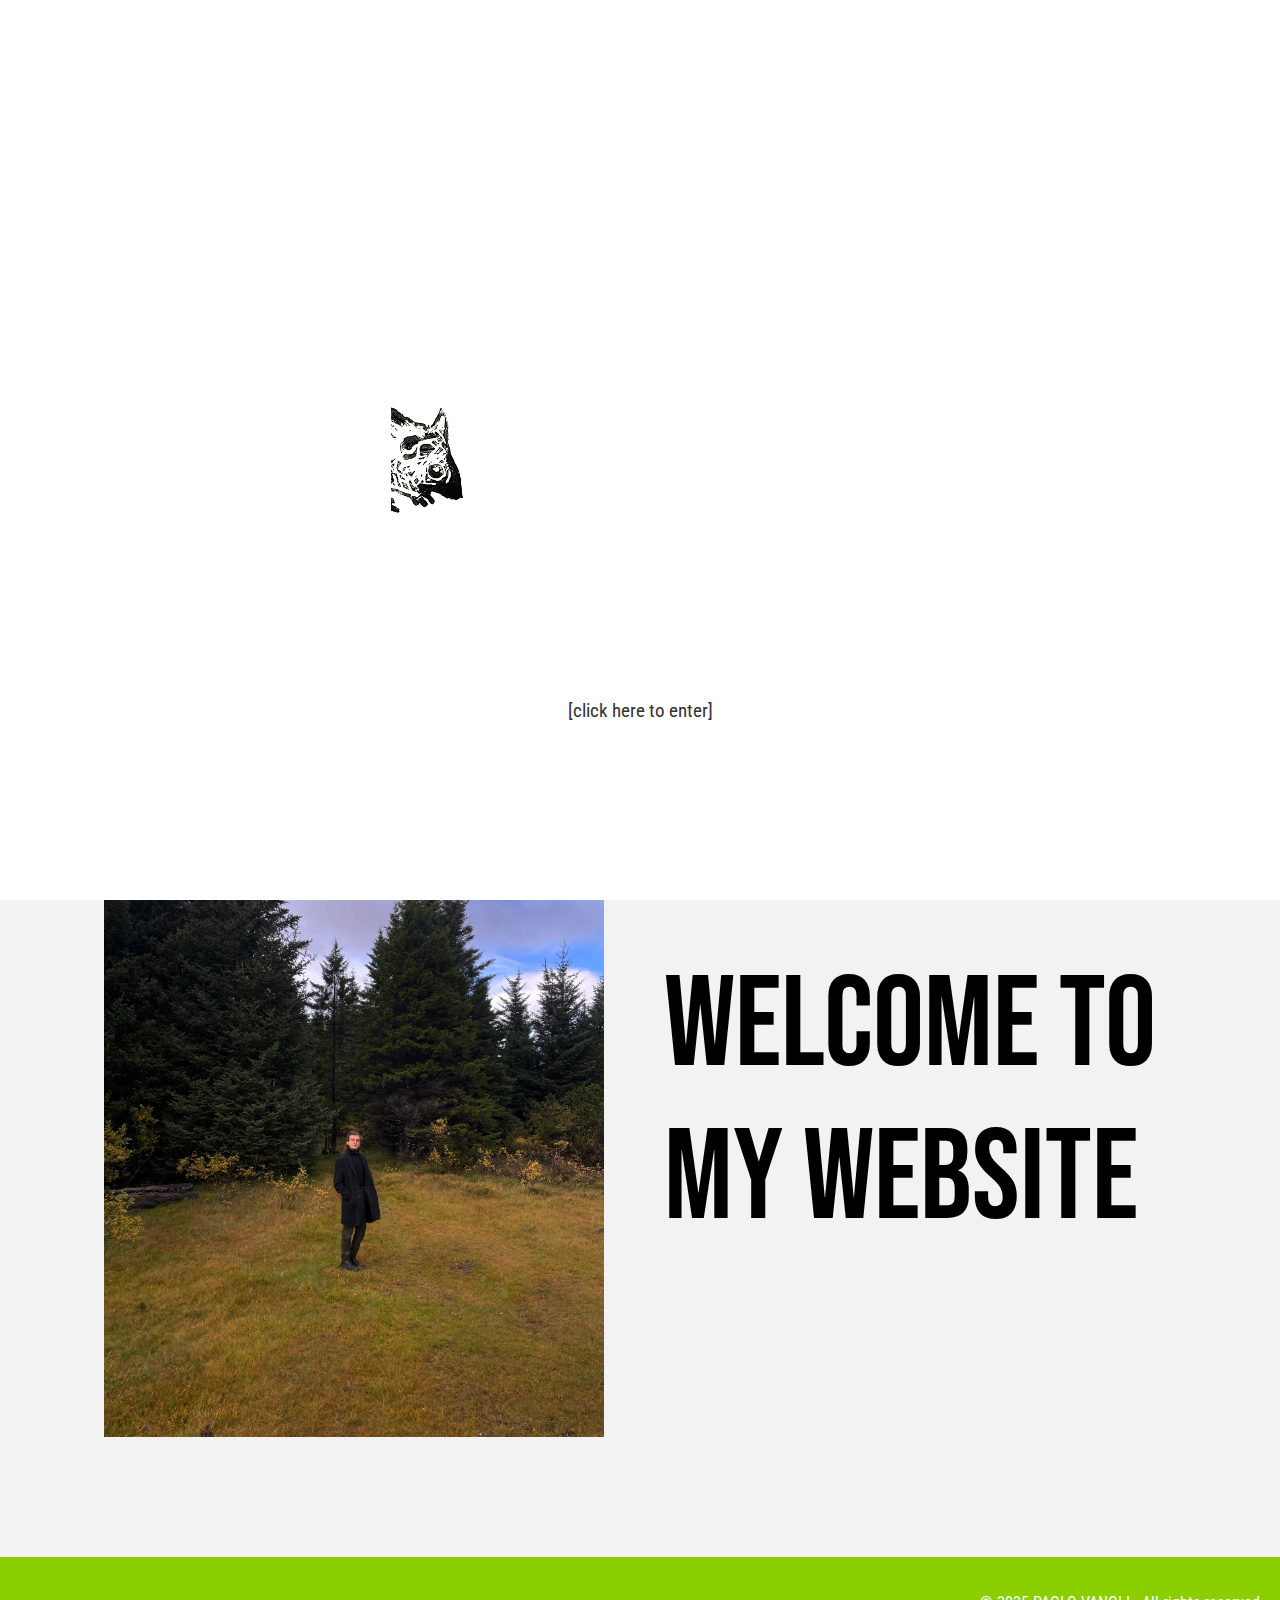
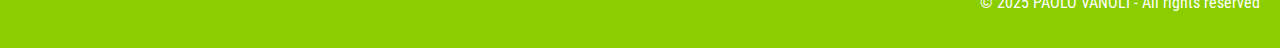
<file: index.html>
<!DOCTYPE html>
<html lang="en">
<head>
    <meta charset="UTF-8">
    <meta name="viewport" content="width=device-width, initial-scale=1.0">
    <meta name="description" content="Paolo Vanoli's Official Website and Portfolio">
    <meta name="author" content="Paolo Vanoli">

    <title>Paolo Vanoli</title>

	<link rel="preconnect" href="https://fonts.googleapis.com">
    <link rel="preconnect" href="https://fonts.gstatic.com" crossorigin>
    <link href="https://fonts.googleapis.com/css2?family=Bebas+Neue&family=Roboto+Condensed:wght@400;700&display=swap" rel="stylesheet">
	
	<link rel="stylesheet" href="styles.css">
    
    <link rel="icon" type="image/x-icon" href="images/IMG_2396.PNG">

</head>

<body>
    
    <div id="splash-screen"> <!--AI generated-->
        <video autoplay loop muted playsinline>
            <source src="topo.mp4" type="video/mp4">
        </video>
        <button id="enter-button">[click here to enter]</button>
    </div> 
    
    <header>
        <h1><a href="index.html">PAOLO VANOLI</a></h1>
        <nav>
            <ul>
                <li><a href="about.html">ABOUT</a></li>
                <li><a href="portfolio.html">PORTFOLIO</a></li>
                <li><a href="gallery.html">GALLERY</a></li>
                <li><a href="contact.html">CONTACT</a></li>
            </ul>
        </nav>
    </header>
    
    <figure>
        <img src="images/mouse.png" alt="Mouse Illustration">
    </figure>
    
    <main class="homepage">
        <img src="images/homepage.JPG" alt="Paolo Vanoli's portriat in the forest">
        <p>Welcome to<br>my website</p>
    </main>
    
    <footer>
        <p>© 2025 PAOLO VANOLI - All rights reserved</p>
    </footer>
    
    <script src="script.js"></script> <!--AI generated-->

</body>

</html>
</file>
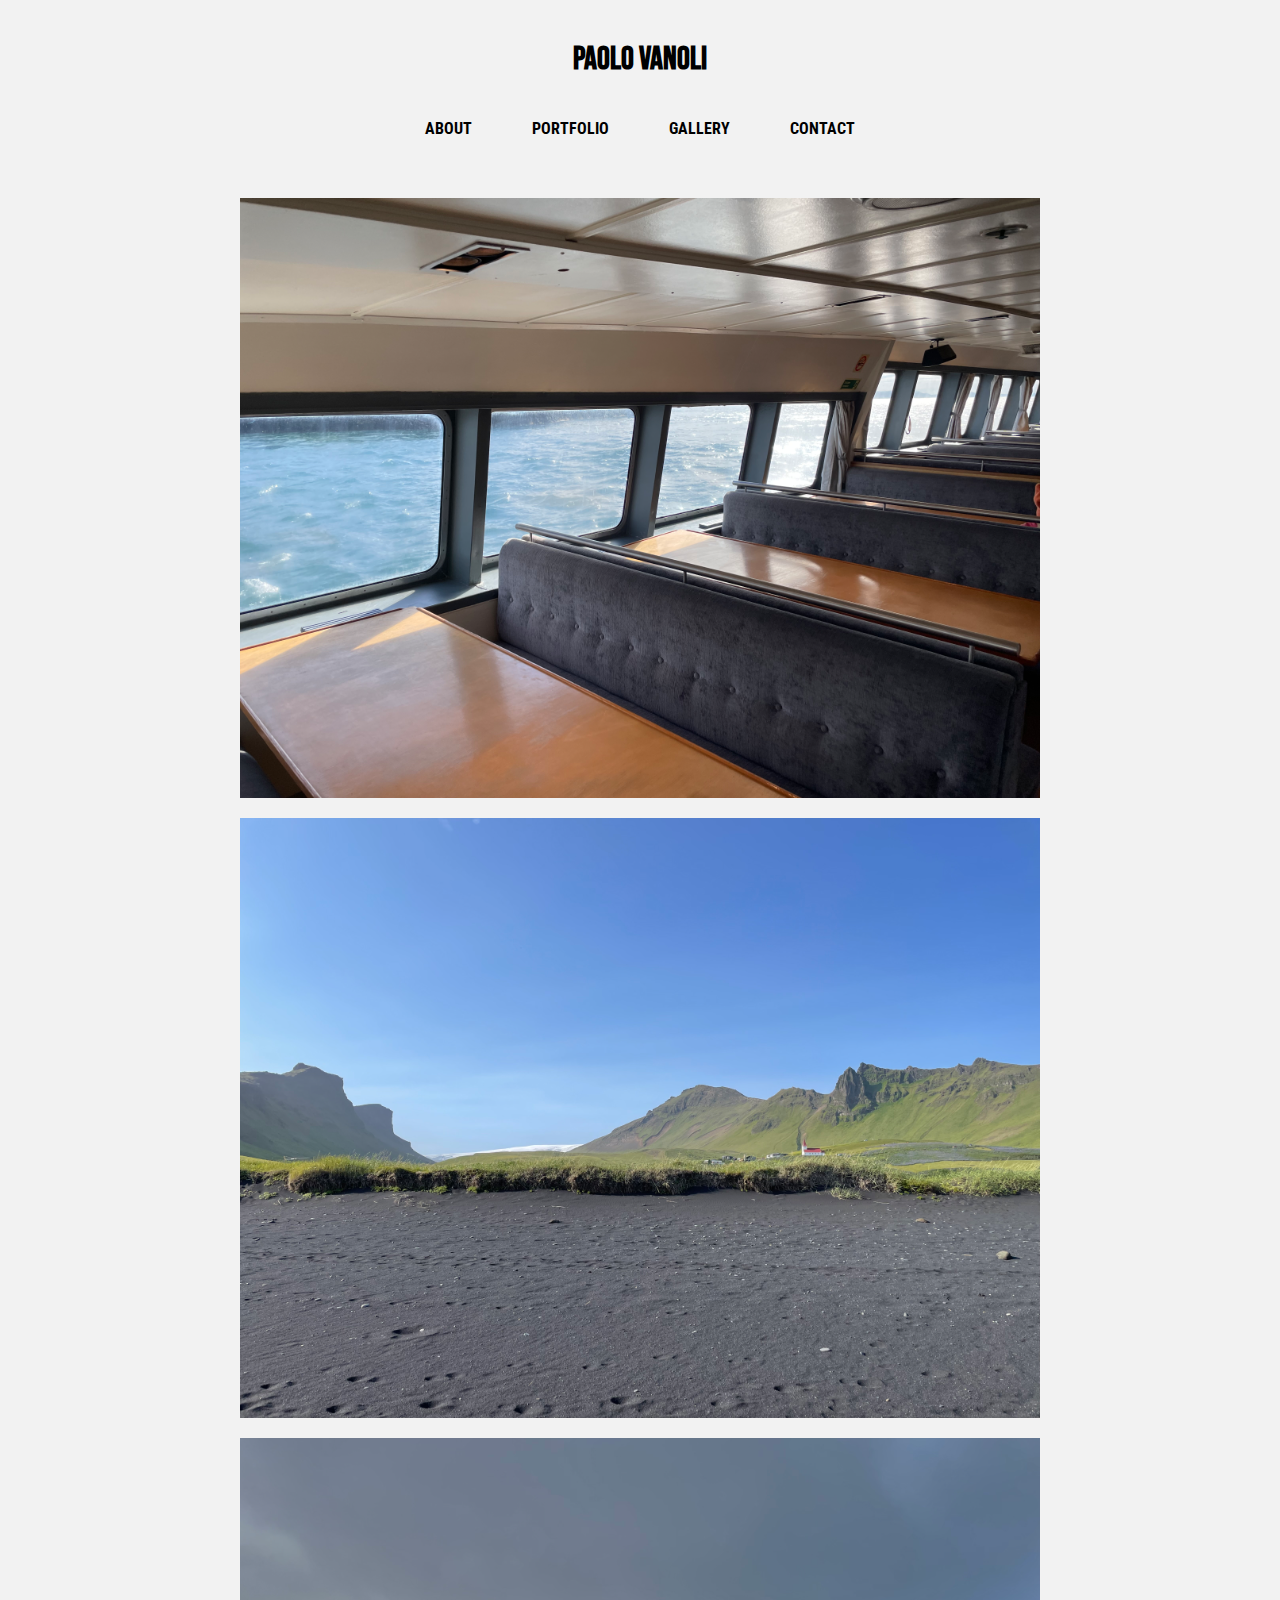
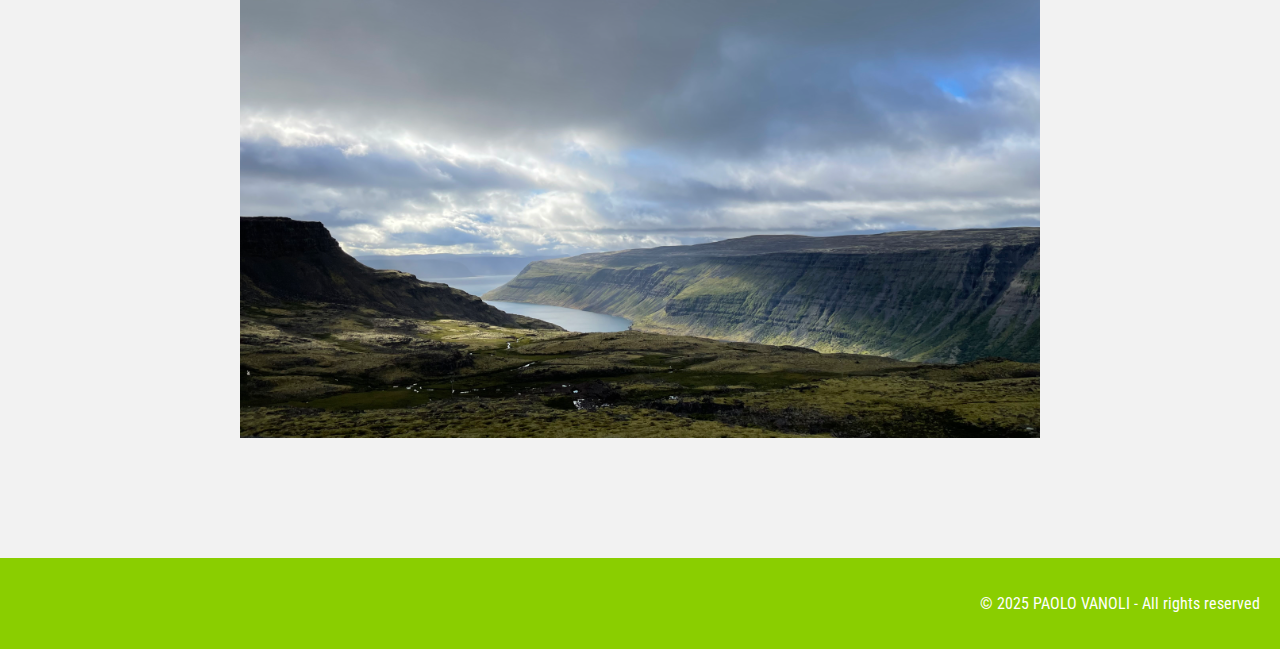
<file: gallery.html>
<!DOCTYPE html>
<html lang="en">
<head>
    <meta charset="UTF-8">
    <meta name="viewport" content="width=device-width, initial-scale=1.0">
    <meta name="description" content="Paolo Vanoli's Official Website and Portfolio">
    <meta name="author" content="Paolo Vanoli">
    
    <title>Gallery - Paolo Vanoli</title>

	<link rel="preconnect" href="https://fonts.googleapis.com">
    <link rel="preconnect" href="https://fonts.gstatic.com" crossorigin>
    <link href="https://fonts.googleapis.com/css2?family=Bebas+Neue&family=Roboto+Condensed:wght@400;700&display=swap" rel="stylesheet">
	
	<link rel="stylesheet" href="styles.css">

    <link rel="icon" type="image/x-icon" href="images/IMG_2396.PNG">

</head>

<body>
    
    <header>
        <h1><a href="index.html">PAOLO VANOLI</a></h1>
        <nav>
            <ul>
                <li><a href="about.html">ABOUT</a></li>
                <li><a href="portfolio.html">PORTFOLIO</a></li>
                <li><a href="gallery.html">GALLERY</a></li>
                <li><a href="contact.html">CONTACT</a></li>
            </ul>
        </nav>
    </header>
    
    <main class="gallery">
        <img src="images/IMG_7744.jpg" alt="Boat trip">
        <img src="images/IMG_7297.jpg" alt="Vik">
        <img src="images/IMG_8413.jpg" alt="Westfjords">
        
    </main>
    
    <footer>
        <p>© 2025 PAOLO VANOLI - All rights reserved</p>
    </footer>

</body>
</html>
</file>
<file: styles.css>
body {
    margin: 0; 
    background-color: #F2F2F2;
}

header {
    display: flex;
    flex-direction: column;
    align-items: center;
    padding: 20px;
    
}

header a {
    text-decoration: none;
    color: inherit;
}

header h1 {
    font-family: 'Bebas Neue', sans-serif;
    color: black;
    margin: 10px;
    padding: 10px;
    transition: color 0.3s ease;
}

header h1:hover {
    color: #D9B9E8; 
}

header nav ul {
    list-style: none;
    margin: 10px;
    padding: 10px;
    display: flex;
    gap: 60px; 
    font-family: 'Roboto Condensed', sans-serif;
    font-weight: bold;
}

header nav ul li a {
    transition: color 0.3s ease;
}

header nav ul li a:hover {
    color: #D9B9E8; 
}

figure {
    display: flex;
    flex-direction: column; 
    align-items: center;
    justify-content: center;
    padding: 20px; 
}

main.homepage {
    display: flex;
    flex-direction: row; 
    align-items: center; 
    justify-content: center; 
    gap: 40px; 
    padding: 20px;
}

main.homepage p {
    padding: 20px;
    font-family: 'Bebas Neue', sans-serif;
    font-size: 10vw;
    line-height: 1.2;
    text-align: left; 
    color: black;
}

main.homepage img {
    width: 500px; 
    height: auto;
}

main.about {
    display: flex;
    flex-direction: column; 
    align-items: center; 
    justify-content: center; 
    padding: 20px;
    gap: 5px;
    font-family: 'Roboto Condensed', sans-serif;
    font-size: 1vw;
    line-height: 1.2;
    color: black;
}

main.about img {
    width: 700px; 
    height: auto;
}

figure img {
    width: 500px; 
    height: auto;
}

figure figcaption {
    color: #6C733C; 
    font-size: 1.2em;
    font-family: 'Roboto Condensed', sans-serif;
    padding: 2px;
}

main.about p, main.portfolio p {
    font-family: 'Roboto Condensed Thin 100', sans-serif;
    font-size: 2vw;
    line-height: 1.5;
    padding: 40px;
    font-weight: lighter;
    text-align: center;
}

main.portfolio {
    display: flex;
    flex-direction: column; 
    align-items: center; 
    justify-content: center; 
    gap: 40px; 
    padding: 20px;
}

.portfolio-images {
    display: flex; 
    flex-direction: row; 
    justify-content: center; 
    align-items: center; 
    gap: 20px; 
}

main.portfolio img {
    width: 400px; 
    height: auto;
}

main.portfolio ul {
  list-style: none; 
  margin: 0;
  padding: 0;
  display: flex; 
  flex-direction: row; 
  gap: 40px; 
  align-items: center; 
  justify-content: center; 
}

main.portfolio i {
  text-decoration: none; 
  color: inherit; 
}

main.portfolio i {
  font-size: 60px; 
  color: #2C2F73; 
}

iframe {
  border: none;
}

.sketchfab-embed-wrapper {
    display: flex;
    flex-direction: column;
    align-items: center; 
    justify-content: center;
    font-family: 'Roboto Condensed', sans-serif;
}

.sketchfab-embed-wrapper a {
    text-decoration: none;
    color: inherit;
    transition: color 0.3s ease;
}

.sketchfab-embed-wrapper a:hover {
  color: #2C2F73; 
}

main.gallery {
    display: flex;
    flex-direction: column; 
    align-items: center; 
    justify-content: center; 
    gap: 20px; 
    padding: 20px;
}

main.gallery img {
    width: 800px; 
    height: auto;
}

.contact ul {
  list-style: none; 
  margin: 0;
  padding: 0;
  display: flex; 
  flex-direction: row; 
  gap: 40px; 
  align-items: center; 
  justify-content: center; 
  margin-top: 80px;
  color: #2C2F73; 
}

.contact a {
  text-decoration: none; 
  color: inherit; 
  transition: color 0.3s ease; 
}

.contact i {
  font-size: 60px; 
}

.contact a:hover {
  color: #D9B9E8; 
}

footer {
    margin-top: 100px;
    background-color: #8ACE00; 
    text-align: right; 
    padding: 20px;
    font-family: 'Roboto Condensed', sans-serif;
    color: white; 
}


/* AI */
#splash-screen {
    position: fixed;
    top: 0;
    left: 0;
    width: 100%;
    height: 100%;
    background-color: white;
    display: flex;
    flex-direction: column;
    justify-content: center;
    align-items: center;
    z-index: 100; 
    transition: opacity 0.5s ease-in-out; 
}

/* AI */
#splash-screen video {
    width: 500px;
    max-width: 90%;
    height: auto;
}

/* AI */
#splash-screen p {
    margin-top: 20px;
    font-size: 1.2em;
    color: #333;
}

/* AI */
#enter-button { 
    background: none; 
    border: none; 
    color: #333; 
    font-size: 1.2em;
    cursor: pointer; 
    display: flex;
    padding: 0; 
    margin-top: 20px;
    font-family: 'Roboto Condensed', sans-serif;
    transition: color 0.3s ease;
}

/* AI */
#enter-button:hover {
    color: #D9B9E8;
}


@media (max-width: 1024px) {
  header nav ul {
    gap: 30px;
    flex-wrap: wrap;
    justify-content: center;
  }

  main.homepage {
    flex-direction: column;
    gap: 20px;
  }

  main.homepage img {
    width: 70%;
  }

  main.about img {
    width: 80%;
  }

  main.portfolio img {
    width: 60%;
  }

  main.gallery img {
    width: 80%;
  }

  main.about, main.portfolio, main.gallery {
    font-size: 1.2vw;
    padding: 10px;
  }
}

@media (max-width: 768px) {
  header {
    padding: 10px;
  }

  header h1 {
    font-size: 8vw;
  }

  figure img {
    width: 90%;
  }

  main.homepage {
    flex-direction: column;
    text-align: center;
  }

  main.homepage p {
    font-size: 14vw;
    text-align: center;
  }

  main.homepage img {
    width: 90%;
  }

  main.about img, 
  main.portfolio img, 
  main.gallery img {
    width: 90%;
  }

  main.about p, 
  main.portfolio p {
    font-size: 4vw;
    padding: 20px;
  }

  .portfolio-images,
  main.portfolio ul,
  .contact ul {
    flex-direction: column;
    gap: 20px;
  }

  .contact i {
    font-size: 40px;
  }

  footer {
    text-align: center;
    font-size: 3vw;
  }

  #splash-screen video {
    width: 80%;
  }
}

@media (max-width: 480px) {

  header {
    padding: 5px;
  }

  header h1 {
    font-size: 10vw;
    margin: 5px;
  }

  header nav ul {
    flex-direction: column;
    gap: 10px;
    padding: 0;
    font-size: 5vw;
  }

  main.homepage {
    flex-direction: column;
    text-align: center;
    padding: 10px;
    gap: 10px;
  }

  main.homepage p {
    font-size: 12vw;
    line-height: 1.1;
    padding: 10px;
  }

  main.homepage img,
  main.about img,
  main.portfolio img,
  main.gallery img {
    width: 100%;
    max-width: 350px;
  }

  main.about p,
  main.portfolio p {
    font-size: 5vw;
    line-height: 1.4;
    padding: 15px;
  }

  .portfolio-images {
    flex-direction: column;
    gap: 15px;
  }

  main.portfolio ul,
  .contact ul {
    flex-direction: column;
    gap: 15px;
  }

  main.portfolio i,
  .contact i {
    font-size: 30px;
  }

  footer {
    font-size: 4vw;
    text-align: center;
    padding: 10px;
  }

  #splash-screen video {
    width: 90%;
  }

  #enter-button {
    font-size: 1em;
  }
}
</file>
